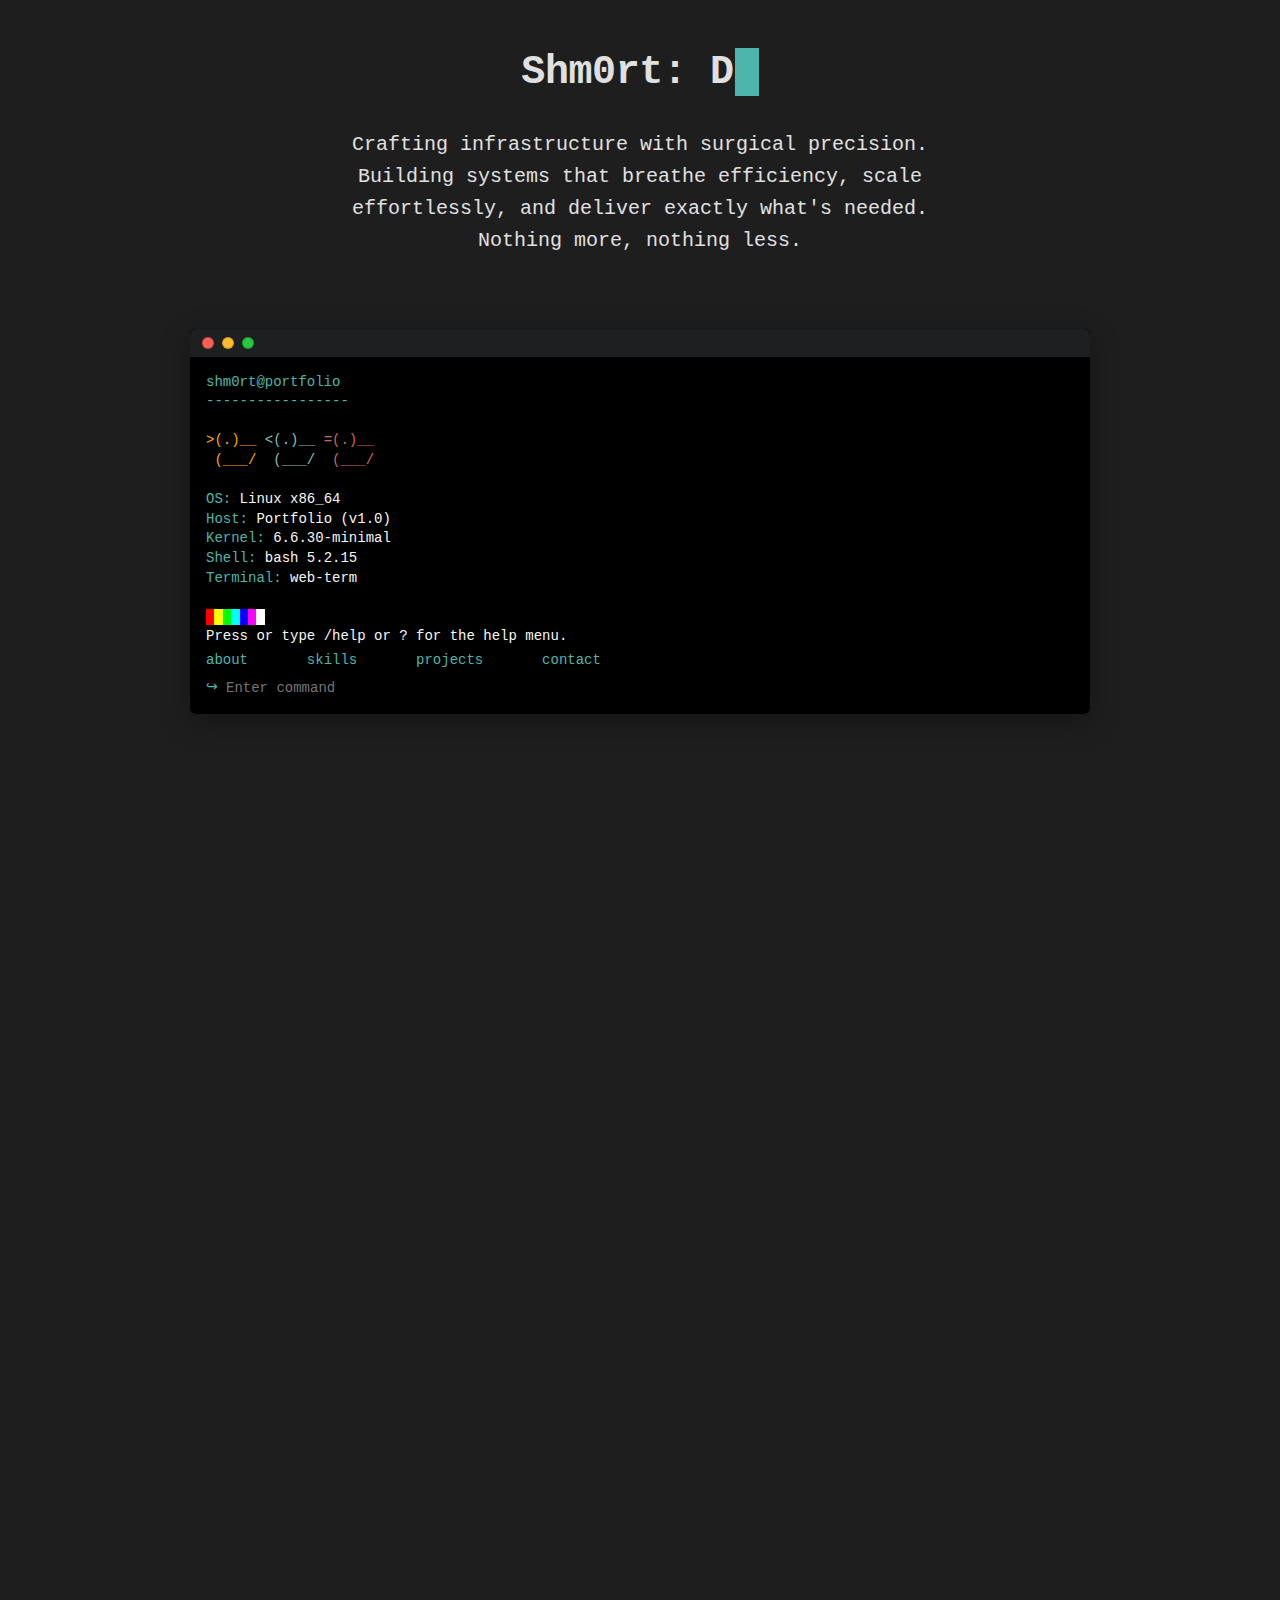
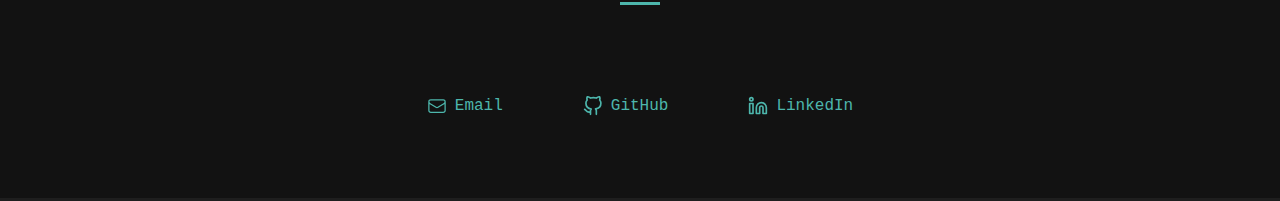
<file: docs/index.html>
<!DOCTYPE html>
<html lang="en">

<head>
  <meta charset="UTF-8">
  <meta name="viewport" content="width=device-width, initial-scale=1.0">
  <meta name="description" content="Shm0rt - DevOps & Linux Craftsman Portfolio">
  <title>Shm0rt Portfolio</title>
  <link rel="icon" href="./assets/img/favicon.ico">
  <link rel="stylesheet" href="./assets/css/styles.css">
</head>

<body>
  <header>
    <div class="hero">
      <h1>Shm0rt: DevOps & Linux Craftsman</h1>
      <p>Crafting infrastructure with surgical precision.
        Building systems that breathe efficiency,
        scale effortlessly, and deliver exactly what's needed.
        Nothing more, nothing less.</p>

      <div class="terminal" id="terminalWindow">
        <div class="terminal-header">
          <div class="buttons">
            <span class="btn-close"></span>
            <span class="btn-minimize"></span>
            <span class="btn-zoom"></span>
          </div>
        </div>
        <div class="terminal-body">
          <div class="output" id="terminalOutput"></div>
          <div class="prompt-line">
            <span class="prompt">↪</span>
            <input type="text" class="command-input" id="commandInput" placeholder="Enter command" autocomplete="off"
              aria-label="Terminal command input">
          </div>
        </div>
      </div>
      <div id="scrollDownArrow" class="scroll-arrow animate-on-scroll hidden">
        <svg xmlns="http://www.w3.org/2000/svg" viewBox="0 0 24 24" fill="none" stroke="currentColor" stroke-width="1.5" stroke-linecap="round" stroke-linejoin="round">
          <line x1="12" y1="5" x2="12" y2="19"></line>
          <polyline points="19 12 12 19 5 12"></polyline>
        </svg>
      </div>
    </div>
  </header>

  <main>
    <div class="container">
      <section id="about">
        <h2>About Me</h2>
        
        <div class="about-container">
          <div class="about-image">
            <img src="./assets/img/Egor_Portrait_bw.jpg" alt="Shm0rt - DevOps & Linux Craftsman" class="profile-photo">
          </div>
          
          <div class="about-text">
            <p>Passionate about stripping systems down to their elegant essentials. I see complex infrastructure challenges
              as puzzles waiting for clean, minimalist solutions that deliver maximum impact. For three years as a DevOps
              platform developer, I've been crafting high-performance environments using Proxmox, containerization, and
              infrastructure-as-code—building systems that breathe efficiency. My open-source focus keeps me at the cutting
              edge where innovation meets practicality. When I architect solutions, bloat and complexity simply aren't
              invited to the table. The philosophy is straightforward: build it right, build it lean, and watch it outperform the
              alternatives—because in my world, less truly is more.</p>
          </div>
        </div>

        <details class="manual">
          <summary>
            <svg height="20" width="20" version="1.1" id="_x32_" xmlns="http://www.w3.org/2000/svg"
              xmlns:xlink="http://www.w3.org/1999/xlink" viewBox="0 0 512 512" xml:space="preserve" fill="currentColor">
              <g id="SVGRepo_bgCarrier" stroke-width="0"></g>
              <g id="SVGRepo_tracerCarrier" stroke-linecap="round" stroke-linejoin="round"></g>
              <g id="SVGRepo_iconCarrier">
                <style type="text/css">
                  .st0 {
                    fill: #000000;
                  }
                </style>
                <style class="darkreader darkreader--sync" media="screen"></style>
                <g>
                  <path class="st0"
                    d="M499.139,318.571l-37.178-5.407c-2.329-0.178-4.336-1.642-5.228-3.8l-12.054-29.086 c-0.901-2.15-0.526-4.613,1-6.379l22.243-29.88c3.533-4.141,3.301-10.314-0.554-14.168l-17.602-17.594 c-3.846-3.854-10.029-4.104-14.159-0.553l-29.889,22.233c-1.758,1.518-4.238,1.91-6.38,1.018l-29.094-12.062 c-2.151-0.883-3.622-2.926-3.81-5.228l-5.389-37.169c-0.428-5.442-4.96-9.635-10.402-9.635h-24.893 c-5.45,0-9.983,4.193-10.402,9.635l-5.407,37.169c-0.17,2.32-1.642,4.345-3.792,5.228l-29.103,12.062 c-2.151,0.892-4.613,0.5-6.388-1.018l-29.872-22.233c-4.13-3.542-10.304-3.302-14.167,0.553l-17.594,17.594 c-3.854,3.854-4.086,10.028-0.554,14.168l22.234,29.888c1.508,1.758,1.91,4.229,1.009,6.371l-12.054,29.086 c-0.874,2.159-2.908,3.622-5.219,3.81l-37.195,5.398c-5.425,0.429-9.618,4.961-9.618,10.412v24.883 c0,5.442,4.194,9.993,9.618,10.403l37.195,5.398c2.311,0.188,4.345,1.659,5.219,3.81l12.054,29.086 c0.901,2.159,0.5,4.63-1.009,6.388l-22.234,29.889c-3.533,4.14-3.301,10.295,0.554,14.168l17.594,17.594 c3.863,3.854,10.037,4.086,14.167,0.544l29.872-22.243c1.775-1.498,4.237-1.9,6.388-0.998l29.103,12.044 c2.151,0.902,3.622,2.918,3.802,5.246l5.398,37.169c0.428,5.433,4.952,9.636,10.402,9.636h24.893c5.451,0,9.974-4.203,10.402-9.636 l5.389-37.169c0.188-2.328,1.659-4.344,3.81-5.246l29.103-12.044c2.142-0.902,4.622-0.5,6.379,0.998l29.881,22.243 c4.13,3.542,10.314,3.31,14.159-0.544l17.602-17.594c3.864-3.873,4.087-10.028,0.554-14.168l-22.243-29.889 c-1.499-1.758-1.9-4.229-1-6.388l12.054-29.086c0.892-2.151,2.899-3.622,5.228-3.81l37.178-5.398 c5.434-0.41,9.627-4.961,9.627-10.403v-24.883C508.766,323.532,504.573,319,499.139,318.571z M379.093,382.328 c-10.93,10.912-25.445,16.926-40.898,16.926c-15.444,0-29.978-6.014-40.898-16.926c-10.92-10.938-16.943-25.454-16.943-40.907 c0-15.444,6.022-29.969,16.943-40.89c10.92-10.939,25.454-16.934,40.898-16.934c15.454,0,29.969,5.995,40.898,16.934 c10.92,10.92,16.934,25.446,16.934,40.89C396.027,356.874,390.014,371.39,379.093,382.328z">
                  </path>
                  <path class="st0"
                    d="M187.351,252.156c4.032-1.445,6.254-5.746,5.122-9.868l-5.898-28.854c-0.472-1.767,0.072-3.649,1.419-4.88 l18.263-16.621c1.338-1.222,3.284-1.588,4.97-0.946l27.961,8.466c3.989,1.508,8.485-0.294,10.306-4.166l8.297-17.656 c1.837-3.881,0.366-8.485-3.346-10.591l-24.339-16.14c-1.58-0.91-2.535-2.632-2.436-4.452l1.16-24.66 c0.098-1.829,1.186-3.444,2.838-4.194l26.008-13.874c3.898-1.74,5.781-6.218,4.336-10.215l-6.603-18.371 c-1.454-4.024-5.755-6.254-9.876-5.121l-28.863,5.879c-1.767,0.5-3.632-0.053-4.871-1.41L195.185,56.23 c-1.24-1.357-1.614-3.265-0.955-4.978l8.468-27.944c1.507-4.006-0.294-8.494-4.175-10.306l-17.648-8.306 c-3.872-1.821-8.494-0.366-10.608,3.354l-16.131,24.34c-0.902,1.58-2.623,2.533-4.444,2.445l-24.66-1.169 c-1.82-0.08-3.462-1.205-4.202-2.847L106.974,4.821c-1.758-3.898-6.219-5.782-10.234-4.336L78.379,7.096 c-4.024,1.446-6.254,5.738-5.112,9.859l5.888,28.872c0.482,1.748-0.062,3.64-1.418,4.862l-18.264,16.63 c-1.356,1.222-3.274,1.597-4.987,0.955l-27.944-8.476c-3.988-1.516-8.476,0.304-10.305,4.175L7.939,81.622 c-1.82,3.872-0.366,8.494,3.346,10.599l24.339,16.14c1.588,0.902,2.534,2.615,2.436,4.435l-1.16,24.66 c-0.071,1.838-1.187,3.444-2.837,4.193L8.055,155.522c-3.9,1.749-5.782,6.219-4.336,10.216l6.611,18.37 c1.445,4.024,5.746,6.254,9.859,5.131l28.881-5.906c1.749-0.482,3.64,0.071,4.862,1.427l16.612,18.255 c1.24,1.356,1.598,3.283,0.954,4.987l-8.466,27.944c-1.499,3.997,0.304,8.485,4.175,10.305l17.648,8.297 c3.881,1.829,8.493,0.357,10.608-3.346l16.122-24.348c0.91-1.57,2.623-2.534,4.452-2.428l24.661,1.16 c1.829,0.09,3.453,1.178,4.211,2.846l13.847,25.989c1.767,3.9,6.219,5.8,10.233,4.354L187.351,252.156z M148.229,172.296 c-11.394,4.095-23.714,3.524-34.68-1.633c-10.965-5.157-19.245-14.275-23.358-25.678c-4.095-11.402-3.524-23.714,1.634-34.67 c5.156-10.974,14.283-19.254,25.677-23.357c11.402-4.105,23.714-3.534,34.67,1.641c10.956,5.139,19.254,14.258,23.366,25.66 c4.096,11.403,3.516,23.706-1.632,34.672C168.731,159.886,159.621,168.183,148.229,172.296z">
                  </path>
                </g>
              </g>
            </svg>
            What Makes Me Tick
          </summary>
          <div class="manual-content">
            <div class="manual-section">
              <h3>
                <svg height="200px" width="200px" version="1.1" id="_x32_" xmlns="http://www.w3.org/2000/svg"
                  xmlns:xlink="http://www.w3.org/1999/xlink" viewBox="0 0 512 512" xml:space="preserve" fill="currentColor">
                  <g id="SVGRepo_bgCarrier" stroke-width="0"></g>
                  <g id="SVGRepo_tracerCarrier" stroke-linecap="round" stroke-linejoin="round"></g>
                  <g id="SVGRepo_iconCarrier">
                    <style type="text/css">
                      .st0 {
                        fill: #000000;
                      }
                    </style>
                    <style class="darkreader darkreader--sync" media="screen"></style>
                    <g>
                      <path class="st0"
                        d="M512,19.25c0-10.1-8.195-18.279-18.287-18.279H308.866v73.652c4.586-2.558,9.865-4.008,15.481-4.008 c17.623,0,31.919,14.287,31.919,31.923c0,17.619-14.288,31.914-31.919,31.914c-5.616,0-10.895-1.458-15.481-3.999v73.644h73.652 c-2.549,4.586-4.008,9.864-4.008,15.476c0,17.635,14.288,31.923,31.923,31.923c17.627,0,31.914-14.288,31.914-31.923 c0-5.612-1.458-10.89-3.999-15.476H512V19.25z">
                      </path>
                      <path class="st0"
                        d="M429.616,275.37h-92.794c-3.25,0-6.256,1.718-7.901,4.504l0.09-0.154l-0.106,0.171 c-0.839,1.426-1.263,3.038-1.263,4.643c0,1.531,0.391,3.078,1.157,4.464l5.849,10.532c1.311,2.37,1.954,4.863,1.963,7.583 c-0.008,4.203-1.621,8.08-4.586,11.062c-2.981,2.965-6.866,4.578-11.062,4.594c-4.203-0.017-8.088-1.629-11.078-4.594l0.012,0.017 c-2.974-2.998-4.582-6.883-4.59-11.078c0.008-2.713,0.651-5.213,1.958-7.591l5.853-10.524c0.77-1.386,1.157-2.924,1.157-4.464 c0-1.605-0.424-3.217-1.276-4.66c-1.649-2.793-4.655-4.504-7.9-4.504h-69.432v-37.184c12.548-0.196,24.4-5.14,33.278-14.035 c9.09-9.066,14.125-21.227,14.116-34.072c0.008-12.862-5.03-25.023-14.116-34.081c-8.871-8.896-20.726-13.832-33.278-14.027V81.416 c-0.004-5.066-4.11-9.172-9.176-9.172H34.548c-9.204-0.007-17.94,3.601-24.432,10.109C3.669,88.805,0.008,97.659,0,106.798v369.686 c-0.008,9.196,3.608,17.928,10.116,24.428c6.452,6.443,15.293,10.108,24.432,10.117h369.726 c9.115-0.008,17.961-3.674,24.404-10.117c6.509-6.5,10.117-15.224,10.109-24.428V284.542 C438.788,279.476,434.682,275.37,429.616,275.37z M28.37,106.798c0-2.118,0.986-3.559,1.792-4.366 c0.835-0.831,2.272-1.825,4.386-1.825h172.747v73.603c0,1.776,0.941,3.413,2.468,4.317c0.782,0.456,1.657,0.685,2.537,0.685 c0.839,0,1.674-0.204,2.432-0.627l10.528-5.849c2.969-1.646,6.203-2.485,9.608-2.485c5.29,0,10.271,2.061,14.014,5.8 c3.747,3.755,5.808,8.74,5.808,14.027c0,5.286-2.061,10.264-5.8,14.01c-3.751,3.747-8.732,5.808-14.022,5.808 c-3.409,0-6.639-0.839-9.604-2.485l-10.536-5.849c-0.753-0.423-1.592-0.627-2.427-0.627c-0.88,0-1.756,0.228-2.537,0.693 c-1.527,0.896-2.468,2.533-2.468,4.309v73.603h-45.575c0.09-1.133,0.134-2.264,0.134-3.38c0-11.77-4.582-22.824-12.894-31.124 c-8.304-8.317-19.358-12.894-31.128-12.894c-11.766,0-22.819,4.578-31.12,12.886c-8.32,8.3-12.902,19.362-12.898,31.124 c0,1.124,0.044,2.249,0.134,3.389H28.37V106.798z M207.296,482.666H34.548c-2.114,0-3.551-0.994-4.366-1.8 c-0.826-0.831-1.812-2.273-1.812-4.382V303.725h73.599c1.772,0,3.413-0.937,4.313-2.46c0.9-1.532,0.925-3.422,0.062-4.969 l-5.844-10.532c-1.65-2.974-2.485-6.207-2.489-9.604c0.004-5.287,2.07-10.271,5.8-14.019c3.758-3.738,8.74-5.808,14.022-5.808 c5.282,0,10.264,2.07,14.01,5.8c3.743,3.755,5.808,8.74,5.812,14.018c-0.004,3.413-0.844,6.647-2.477,9.604l-5.857,10.532 c-0.864,1.556-0.838,3.446,0.062,4.969c0.9,1.531,2.542,2.468,4.313,2.468h73.599v45.59c-1.133-0.089-2.26-0.13-3.376-0.13 c-11.774,0-22.828,4.578-31.12,12.886c-8.324,8.308-12.902,19.362-12.894,31.124c-0.008,11.762,4.57,22.824,12.887,31.124 c8.3,8.317,19.354,12.894,31.128,12.894c1.124,0,2.252-0.041,3.376-0.13V482.666z M410.424,476.484 c0,2.109-0.993,3.543-1.808,4.366c-0.831,0.823-2.265,1.817-4.374,1.817H231.496v-73.603c0-1.776-0.936-3.413-2.468-4.309 c-0.782-0.465-1.658-0.692-2.537-0.692c-0.835,0-1.674,0.204-2.428,0.627l-10.544,5.849c-2.961,1.645-6.191,2.484-9.6,2.484 c-5.282,0-10.264-2.068-14.01-5.8c-3.743-3.747-5.808-8.732-5.812-14.019c0.004-5.294,2.07-10.271,5.808-14.018 c3.744-3.739,8.724-5.808,14.015-5.816c3.385,0,6.618,0.839,9.6,2.484l10.54,5.857c0.758,0.424,1.592,0.628,2.432,0.628 c0.879,0,1.755-0.229,2.537-0.684c1.527-0.904,2.468-2.542,2.468-4.318v-73.611h45.578c-0.089,1.132-0.134,2.265-0.134,3.388 c-0.004,11.754,4.574,22.808,12.886,31.116c8.308,8.325,19.366,12.903,31.132,12.903c11.766,0,22.82-4.578,31.129-12.894 c8.316-8.3,12.886-19.354,12.886-31.124c0-1.124-0.041-2.248-0.13-3.388h45.582V476.484z">
                      </path>
                    </g>
                  </g>
                </svg>
                How I Collaborate
              </h3>
              <ul>
                <li>Direct communication gets us where we need to go—no unnecessary detours.</li>
                <li>Starting with the full picture helps me deliver exactly what you need, first time around.</li>
                <li>I'm a fan of quick check-ins to stay on the same page, and I'm just a call away when things are
                  urgent.</li>
              </ul>
            </div>

            <div class="manual-section">
              <h3>
                <svg data-slot="icon" aria-hidden="true" fill="none" stroke-width="1.5" stroke="currentColor"
                  viewBox="0 0 24 24" xmlns="http://www.w3.org/2000/svg">
                  <path
                    d="m9 9 10.5-3m0 6.553v3.75a2.25 2.25 0 0 1-1.632 2.163l-1.32.377a1.803 1.803 0 1 1-.99-3.467l2.31-.66a2.25 2.25 0 0 0 1.632-2.163Zm0 0V2.25L9 5.25v10.303m0 0v3.75a2.25 2.25 0 0 1-1.632 2.163l-1.32.377a1.803 1.803 0 0 1-.99-3.467l2.31-.66A2.25 2.25 0 0 0 9 15.553Z"
                    stroke-linecap="round" stroke-linejoin="round"></path>
                </svg>
                My Rhythm
              </h3>
              <ul>
                <li>I value structure but won't hesitate to put in extra hours for projects that spark excitement.</li>
                <li>You'll find I take time to understand your messages completely before crafting thoughtful replies.
                </li>
                <li>My best work happens in focused stretches—it's how the magic happens.</li>
              </ul>
            </div>

            <div class="manual-section">
              <h3>
                <svg data-slot="icon" aria-hidden="true" fill="none" stroke-width="1.5" stroke="currentColor"
                  viewBox="0 0 24 24" xmlns="http://www.w3.org/2000/svg">
                  <path
                    d="M9.75 3.104v5.714a2.25 2.25 0 0 1-.659 1.591L5 14.5M9.75 3.104c-.251.023-.501.05-.75.082m.75-.082a24.301 24.301 0 0 1 4.5 0m0 0v5.714c0 .597.237 1.17.659 1.591L19.8 15.3M14.25 3.104c.251.023.501.05.75.082M19.8 15.3l-1.57.393A9.065 9.065 0 0 1 12 15a9.065 9.065 0 0 0-6.23-.693L5 14.5m14.8.8 1.402 1.402c1.232 1.232.65 3.318-1.067 3.611A48.309 48.309 0 0 1 12 21c-2.773 0-5.491-.235-8.135-.687-1.718-.293-2.3-2.379-1.067-3.61L5 14.5"
                    stroke-linecap="round" stroke-linejoin="round"></path>
                </svg>
                The Secret Sauce
              </h3>
              <ul>
                <li>The clearer your vision, the better I can bring it to life—details matter!</li>
                <li>I'm all about the right tool for the right job—no bloat, just solutions that work.</li>
                <li>Let's focus on end goals together and trust each other's expertise along the way.</li>
              </ul>
            </div>

            <div class="manual-section">
              <h3>
                <svg data-slot="icon" aria-hidden="true" fill="none" stroke-width="1.5" stroke="currentColor"
                  viewBox="0 0 24 24" xmlns="http://www.w3.org/2000/svg">
                  <path
                    d="M17.593 3.322c1.1.128 1.907 1.077 1.907 2.185V21L12 17.25 4.5 21V5.507c0-1.108.806-2.057 1.907-2.185a48.507 48.507 0 0 1 11.186 0Z"
                    stroke-linecap="round" stroke-linejoin="round"></path>
                </svg>
                Worth Noting
              </h3>
              <ul>
                <li>Clear objectives help me hit the target every time.</li>
                <li>I'm open to pivots when they make the end result better.</li>
                <li>I thrive when given space to work my technical magic.</li>
              </ul>
            </div>

            <div class="manual-section">
              <h3>
                <svg fill="currentColor" version="1.1" id="Capa_1" xmlns="http://www.w3.org/2000/svg"
                  xmlns:xlink="http://www.w3.org/1999/xlink" viewBox="0 0 269.988 269.988" xml:space="preserve"
                  transform="rotate(0)matrix(-1, 0, 0, 1, 0, 0)">
                  <g id="SVGRepo_bgCarrier" stroke-width="0"></g>
                  <g id="SVGRepo_tracerCarrier" stroke-linecap="round" stroke-linejoin="round"></g>
                  <g id="SVGRepo_iconCarrier">
                    <g>
                      <g>
                        <path
                          d="M247.733,53.09c-6.399-22.2-91.899-25.6-109.699-28.4c-27.8-4.4-55.7-8.2-83.7-11.3c-12.4-1.4-32.5-6.2-44.4,0 c-0.3-0.2-0.7-0.5-1-0.7c-2.5-1.7-5,0-6,2.3c-1.9,0.5-3.4,2.2-2.8,4.4c18.1,59.1,32.7,124.5,69.9,175c2.7,3.6,6.9,4.3,10.4,1.3 c10.4-8.8,20.4-17.899,30.3-27.2c0.6,1.801,2.1,3.4,4.3,3.601c18.5,1.5,38.8,4.2,56.5,10.8c0.399,0.6,0.699,1.2,1.1,1.9 c3.4,5.6,11.5,3,11.9-3.2c0.8-14.9,0-29.7-0.9-44.601c-0.8-13.1,0.4-27.5-2-40.299c0-0.2-0.2-0.4-0.2-0.6 c7.2-1.7,14.8-7.3,20.4-10.5c12.7-7.2,24.8-15.4,37.7-22.4c1.6-0.8,2.399-2,2.899-3.3c0.101,0,0.2,0,0.2,0 C246.034,59.69,248.733,56.59,247.733,53.09z M106.734,72.59c12,6.4,47.9,33.9,62.4,25.8c1.3-0.7,1.9-2,2.1-3.4 c0.101,0.1,0.301,0.1,0.4,0.2c-0.3,0.4-0.6,0.9-0.8,1.4c-3.7,10.7-1.101,24.3-0.4,35.3c0.601,9.4,1.2,18.8,1.4,28.2 c-7.9-11.9-16-23.7-24.7-35.1c0.1-1.3-0.2-2.8-1.4-4.1c-20.1-21.1-46.199-39-69.1-57c-8.3-6.5-16.6-13.1-24.9-19.6 C70.134,53.49,88.434,62.79,106.734,72.59z M76.934,181.09c-31-45.601-40.6-100.4-63-150c4.8,3.9,10.9,7.8,13.4,9.7 c13.5,10.7,26.6,21.7,40.3,32.3c21.8,16.9,42.7,39.5,66.9,53.3C115.634,144.989,96.834,163.59,76.934,181.09z M117.234,162.29 c9.2-8.801,18.3-17.7,27.3-26.7c5.3,10.5,11.1,20.6,17,30.7C147.134,162.39,130.734,160.189,117.234,162.29z M197.034,71.89 c-5.801,3.5-11.7,7-17.4,10.6c-2,1.3-4.1,2.4-6,3.7c-1.6,1.1-5.2,4-1.9,3.4c-0.899,0.2-1.399,0.8-1.699,1.5 c-0.301-0.3-0.5-0.6-0.801-0.8c-21.8-12.5-45.199-23.2-67.5-35c-13.7-7.2-27.4-16.1-41.6-23.7c25.3,2.5,51.5,3.1,74.3,6.6 c23.7,3.7,47.299,7.8,70.7,12.6c5.5,1.1,11.8,3.4,18.1,5.4C214.334,61.29,205.733,66.69,197.034,71.89z">
                        </path>
                        <path
                          d="M155.634,254.39c-1-3.4-4.3-5.3-6.9-7.4c-3.899-3.1-7.8-6.3-11.6-9.5c-3.1-2.6-6.2-5.1-9.5-7.5 c-1.7-1.3-3.9-1.699-5.4-2.699c-1.6-1-3.9,1.1-2.7,2.699c0.9,1.2,1.2,3,2.4,4.301c2.8,3.3,5.9,6.3,9,9.3 c3.6,3.399,7.2,6.899,10.9,10.2c2.7,2.5,5.7,5.899,9.7,5.899C154.334,259.79,156.434,256.989,155.634,254.39z">
                        </path>
                        <path
                          d="M188.233,247.29c-3.699-4.101-9.6-6.4-14.1-9.7c-5.9-4.4-10.9-9.9-16.7-14.4c-3-2.3-6.5,1.2-4.1,4.101 c4.3,5.5,9.399,10.399,14.6,15c4.601,4.1,10.5,10.1,16.8,11C188.233,253.689,190.834,250.09,188.233,247.29z">
                        </path>
                        <path
                          d="M217.233,234.689c-1.1-2.3-2.5-2.8-4.699-3.8c-2.4-1.1-4.601-2.7-6.801-4.2c-5-3.399-9.399-7.5-14.1-11.3 c-3-2.5-7,1.3-4.4,4.4c4.101,4.8,8.9,9,13.801,12.899c3.899,3.2,8.699,8.2,13.899,7.3 C217.534,239.59,218.134,236.59,217.233,234.689z">
                        </path>
                        <path
                          d="M238.634,206.989c-2.5-1.199-7.8-5.3-11-7.6c-5.2-3.9-10.1-8.2-15-12.5c-3.1-2.7-7.4,1.4-4.6,4.6 c4.8,5.4,10.199,10.4,15.699,15.2c4,3.5,8.4,8.101,14.101,6.7C240.634,212.689,241.434,208.29,238.634,206.989z">
                        </path>
                        <path
                          d="M247.334,172.989c-3-3.8-8.7-5.899-12.8-8.699c-5.4-3.7-10.101-8.5-14.601-13.301c-2.2-2.3-6.5,0.801-4.6,3.5 c3.8,5.5,8.3,10.101,13.1,14.601c4,3.7,9.4,9.5,14.8,10.6C247.634,180.59,249.934,176.189,247.334,172.989z">
                        </path>
                        <path
                          d="M250.134,142.39c-7.6-3.5-14.8-7.8-21-13.7c-2-1.9-5.2,0.5-3.9,3c2.9,5.2,7.2,9.4,11.801,13c3.6,2.9,7.199,5.9,12.1,4.4 C252.034,148.29,253.134,143.79,250.134,142.39z">
                        </path>
                        <path
                          d="M269.733,122.99c-2-4.9-10.3-7.3-15.199-10c-3.301-1.8-10.7-7.7-14.801-5.8c-0.1,0-0.1,0-0.199,0.1 c-0.101,0.1-0.301,0.1-0.4,0.2h0.1c-0.899,0.5-1.6,1.5-1.199,2.5c-0.7-1.7,0.1,1.8,0.5,2.4c0.6,1,1.6,1.6,2.5,2.3 c2.6,2,5.399,3.8,8.1,5.7c4.3,3,11.4,10,17,9C268.634,128.89,270.733,125.39,269.733,122.99z">
                        </path>
                      </g>
                    </g>
                  </g>
                </svg>
                <a href="#contact" onclick="window.smoothScrollToSection('contact'); return false;" class="nav-link">Wanna Talk?</a>
              </h3>
              <ul>
                <li>Drop me an email to start the conversation—I'm all ears.</li>
                <li>I promise timely responses that respect both urgency and quality.</li>
              </ul>
            </div>
          </div>
        </details>
      </section>

      <section id="skills">
        <h2>My Skills</h2>
        
        <!-- Core Technical Competencies with Skill Bars -->
        <div class="skill-grid">
          <!-- System Troubleshooting -->
          <div class="skill-box">
            <h3 class="skill-title">System Troubleshooting</h3>
            <div class="skill-bar-container">
              <div class="skill-bar" style="width: 100%"></div>
            </div>
          </div>
          
          <!-- Containerization (Docker) -->
          <div class="skill-box">
            <h3 class="skill-title">Containerization (Docker)</h3>
            <div class="skill-bar-container">
              <div class="skill-bar" style="width: 95%"></div>
            </div>
          </div>
          
          <!-- Virtualization (Proxmox) -->
          <div class="skill-box">
            <h3 class="skill-title">Virtualization (Proxmox)</h3>
            <div class="skill-bar-container">
              <div class="skill-bar" style="width: 95%"></div>
            </div>
          </div>
          
          <!-- Linux System Administration -->
          <div class="skill-box">
            <h3 class="skill-title">Linux System Administration</h3>
            <div class="skill-bar-container">
              <div class="skill-bar" style="width: 80%"></div>
            </div>
          </div>
          
          <!-- Windows Server Management -->
          <div class="skill-box">
            <h3 class="skill-title">Windows Server Management</h3>
            <div class="skill-bar-container">
              <div class="skill-bar" style="width: 70%"></div>
            </div>
          </div>
          
          <!-- Azure Cloud Services -->
          <div class="skill-box">
            <h3 class="skill-title">Azure Cloud Services</h3>
            <div class="skill-bar-container">
              <div class="skill-bar" style="width: 20%"></div>
            </div>
          </div>
        </div>
        
        <!-- Technical Skills List -->
        <h3 class="skills-subheading">What I Can Do</h3>
        <div class="tech-skills-grid">
          <div class="tech-skill">Kubernetes</div>
          <div class="tech-skill">Proxmox VE</div>
          <div class="tech-skill">Linux Administration</div>
          <div class="tech-skill">Windows Server</div>
          <div class="tech-skill">Network Security</div>
          <div class="tech-skill">Firewalls</div>
          <div class="tech-skill">Grafana</div>
          <div class="tech-skill">Prometheus</div>
          <div class="tech-skill">Loki</div>
          <div class="tech-skill">Log Analysis</div>
          <div class="tech-skill">Alerting</div>
          <div class="tech-skill">Git Version Control</div>
          <div class="tech-skill">Bash Scripting</div>
          <div class="tech-skill">PowerShell</div>
          <div class="tech-skill">MariaDB/SQL</div>
          <div class="tech-skill">Unraid</div>
          <div class="tech-skill">CrowdSec</div>
          <div class="tech-skill">pfSense/OPNsense</div>
          <div class="tech-skill">Ubiquiti</div>
          <div class="tech-skill">Network Configuration</div>
          <div class="tech-skill">VPN Setup</div>
          <div class="tech-skill">VLAN Configuration</div>
          <div class="tech-skill">Routing</div>
          <div class="tech-skill">Nextcloud</div>
          <div class="tech-skill">Mail Server</div>
          <div class="tech-skill">DNS Server</div>
          <div class="tech-skill">C#</div>
          <div class="tech-skill">CI/CD Basics</div>
          <div class="tech-skill">System Recovery</div>
          <div class="tech-skill">Home Assistant automation</div>
          <div class="tech-skill">Pi-hole Management</div>
        </div>
      </section>

      <section id="projects">
        <h2>Projects</h2>
        <p>Coming soon...</p>
      </section>
    </div>
  </main>

  <footer id="contact">
    <div class="container">
      <h2>Contact Shm0rt</h2>
      <div class="links">
        <a href="mailto:me@shm0rt.ch" class="contact-link" aria-label="Email">
          <svg data-slot="icon" aria-hidden="true" fill="none" stroke-width="1.5" stroke="currentColor"
            viewBox="0 0 24 24" xmlns="http://www.w3.org/2000/svg">
            <path
              d="M21.75 6.75v10.5a2.25 2.25 0 0 1-2.25 2.25h-15a2.25 2.25 0 0 1-2.25-2.25V6.75m19.5 0A2.25 2.25 0 0 0 19.5 4.5h-15a2.25 2.25 0 0 0-2.25 2.25m19.5 0v.243a2.25 2.25 0 0 1-1.07 1.916l-7.5 4.615a2.25 2.25 0 0 1-2.36 0L3.32 8.91a2.25 2.25 0 0 1-1.07-1.916V6.75"
              stroke-linecap="round" stroke-linejoin="round"></path>
          </svg>
          Email
        </a>
        <a href="https://github.com/shm0rt" class="contact-link" aria-label="GitHub" target="_blank">
          <svg class="icon" viewBox="0 0 24 24" fill="none" stroke="currentColor" stroke-width="2"
            stroke-linecap="round" stroke-linejoin="round" aria-hidden="true">
            <path
              d="M9 19c-5 1.5-5-2.5-7-3m14 6v-3.87a3.37 3.37 0 0 0-.94-2.61c3.14-.35 6.44-1.54 6.44-7A5.44 5.44 0 0 0 20 4.77 5.07 5.07 0 0 0 19.91 1S18.73.65 16 2.48a13.38 13.38 0 0 0-7 0C6.27.65 5.09 1 5.09 1A5.07 5.07 0 0 0 5 4.77a5.44 5.44 0 0 0-1.5 3.78c0 5.42 3.3 6.61 6.44 7A3.37 3.37 0 0 0 9 18.13V22">
            </path>
            <circle cx="12" cy="12" r="4" stroke="none"></circle>
          </svg>
          GitHub
        </a>
        <a href="https://www.linkedin.com/in/chirkov-egor-449403224/" class="contact-link" aria-label="LinkedIn" target="_blank">
          <svg class="icon" viewBox="0 0 24 24" fill="none" stroke="currentColor" stroke-width="2"
            stroke-linecap="round" stroke-linejoin="round" aria-hidden="true">
            <path d="M16 8a6 6 0 016 6v7h-4v-7a2 2 0 00-2-2 2 2 0 00-2 2v7h-4v-7a6 6 0 016-6zM2 9h4v12H2z"></path>
            <circle cx="4" cy="4" r="2"></circle>
          </svg>
          LinkedIn
        </a>
      </div>
    </div>
  </footer>

  <script src="./assets/js/terminal.js"></script>
  <script src="./assets/js/animations.js"></script>
  <script src="./assets/js/main.js"></script>
</body>

</html>
</file>
<file: docs/assets/css/styles.css>
/* === VARIABLES === */
:root {
    /* Colors */
    --bg: #121212;
    --bg-alt: #1e1e1e;
    --text: #e0e0e0;
    --text-secondary: #b0b0b0;
    --accent: #4db6ac;
    --accent-rgb: 77, 182, 172;
    --subtle: #727578;
    --alert: #ef5350;
    --primary-color: var(--accent);

    /* Typography */
    --terminal-font: monospace;
    --font: "JetBrains Mono", monospace;
    --font-size-s: 0.875rem;
    --font-size-m: 1rem;
    --font-size-l: 1.25rem;
    --font-size-xl: 1.5rem;
    --font-size-xxl: 2.5rem;

    /* Spacing - Swiss design system */
    --space-xs: 8px;
    --space-s: 16px;
    --space-m: 24px;
    --space-l: 32px;
    --space-xl: 48px;
    --space-xxl: 64px;

    /* Effects */
    --shadow: 0 8px 30px rgba(0, 0, 0, 0.3);
    --radius: 6px;
    --transition: 0.2s ease;
}

/* === RESET & BASE === */
* {
    box-sizing: border-box;
    margin: 0;
    padding: 0;
    transition: 0.3s ease;
    /* Global smooth transitions */
}

html,
body {
    overflow-x: hidden;
    width: 100%;
}

body {
    background: var(--bg-alt);
    color: var(--text);
    font-family: var(--font);
    font-size: var(--font-size-m);
    line-height: 1.5;
    -webkit-font-smoothing: antialiased;
}

a {
    color: var(--accent);
    text-decoration: none;
    transition: color var(--transition);
}

a:hover {
    color: var(--accent);
}

/* === TYPOGRAPHY === */
h1,
h2,
h3 {
    font-weight: 500;
    letter-spacing: -0.01em;
    margin-bottom: var(--space-m);
}

h1 {
    font-size: var(--font-size-xxl);
    line-height: 1.2;
    width: 100%;
    max-width: 100%;
    word-wrap: break-word;
    overflow-wrap: break-word;
    hyphens: auto;
}

h2 {
    font-size: var(--font-size-xl);
    margin-bottom: var(--space-l);
    margin-top: var(--space-xl);
    position: relative;
    transition: color 0.3s ease-in-out;
}

h2::after {
    background-color: var(--accent);
    bottom: -12px;
    content: "";
    height: 3px;
    left: 0;
    position: absolute;
    width: 40px;
}

h3 {
    font-size: var(--font-size-l);
    margin-bottom: var(--space-s);
}

p {
    color: var(--text);
    font-size: var(--font-size-m);
    line-height: 1.7;
    margin-bottom: var(--space-m);
    max-width: 65ch;
    /* Optimal reading width */
}

/* === LAYOUT === */
.container {
    display: grid;
    gap: var(--space-l);
    grid-template-columns: 1fr;
    margin: 0 auto;
    max-width: 900px;
    padding: var(--space-m);
}

section {
    margin-top: var(--space-xl);
    padding-bottom: var(--space-l);
}

/* Center content below terminal */
main .container {
    align-items: center;
    display: flex;
    flex-direction: column;
}

section#about,
section#skills,
section#projects {
    max-width: 800px;
    width: 100%;
}

/* === HEADER & HERO === */
.hero {
    align-items: center;
    display: flex;
    flex-direction: column;
    justify-content: center;
    min-height: 90vh;
    padding: var(--space-xl) var(--space-m);
    position: relative;
    text-align: center;
}

.hero h1 {
    font-weight: 600;
    line-height: 1.2;
    margin-bottom: var(--space-l);
    max-width: 80%;
}

.hero p {
    font-size: var(--font-size-l);
    line-height: 1.6;
    margin-bottom: var(--space-xl);
    margin: 0 auto var(--space-xl);
    max-width: 650px;
}

/* === TYPING ANIMATION === */
.typing-container {
    display: inline;
    position: relative;
    width: 100%;
    word-wrap: break-word;
    overflow-wrap: break-word;
}

/* Terminal cursor animation - simplified */
@keyframes blink {

    0%,
    49% {
        opacity: 1;
    }

    50%,
    100% {
        opacity: 0;
    }
}

/* Terminal-style block cursor */
.terminal-cursor {
    background-color: var(--accent);
    bottom: 0;
    display: inline-block;
    height: 1.2em;
    margin-left: 1px;
    position: relative;
    vertical-align: middle;
    width: 0.6em;
}

.cursor-typing {
    animation: none;
    opacity: 1;
}

.cursor-blinking {
    animation: blink 1.2s ease-in-out infinite;
}

.visible-text {
    white-space: normal;
}

/* === TERMINAL === */
.terminal {
    background: #000000;
    border-radius: var(--radius);
    box-shadow: var(--shadow);
    font-family: var(--terminal-font);
    font-size: 14px;
    line-height: 1.4;
    margin: var(--space-m) 0 var(--space-xl);
    max-width: 900px;
    overflow: hidden;
    width: 90%;
}

.terminal-header {
    align-items: center;
    background: #1d1f21;
    border-top-left-radius: var(--radius);
    border-top-right-radius: var(--radius);
    display: flex;
    height: 28px;
    padding: 0 12px;
}

.buttons {
    display: flex;
    gap: 8px;
}

.btn-close,
.btn-minimize,
.btn-zoom {
    border-radius: 50%;
    cursor: default;
    height: 12px;
    width: 12px;
}

.btn-close {
    background: #ff5f56;
}

.btn-minimize {
    background: #ffbd2e;
}

.btn-zoom {
    background: #27c93f;
}

.btn-close,
.btn-minimize,
.btn-zoom {
    border: 0.5px solid rgba(0, 0, 0, 0.2);
}

.terminal-body {
    color: #f8f8f2;
    font-family: var(--terminal-font) !important;
    overflow-x: auto;
    padding: 16px;
    text-align: left;
}

.output {
    color: #f8f8f2;
    font-family: var(--terminal-font) !important;
    margin-bottom: 8px;
    min-height: 40px;
    overflow-x: auto;
    text-align: left;
}

.output p,
.output div {
    color: #f8f8f2;
    font-family: var(--terminal-font) !important;
    font-size: 14px;
    line-height: 1.4;
    margin-bottom: 4px;
    text-align: left;
    white-space: pre;
}

.prompt-line {
    align-items: center;
    display: flex;
    font-family: var(--terminal-font) !important;
    margin-top: 8px;
    text-align: left;
}

.prompt {
    color: var(--accent);
    font-family: var(--terminal-font) !important;
    margin-right: 8px;
    user-select: none;
}

.command-input {
    background: transparent;
    border: none;
    color: #f8f8f2;
    font-family: var(--terminal-font) !important;
    font-size: 14px;
    outline: none;
    text-align: left;
    width: 100%;
}

/* Terminal command highlighting */
.terminal a {
    color: var(--accent);
    text-decoration: none;
}

.terminal .error {
    color: #ef5350;
}

.terminal .prompt-symbol {
    color: var(--accent);
}

/* Terminal navigation links */
.nav-link:hover,
.dir:hover {
    color: var(--accent);
    background: transparent;
    /* Remove background highlight */
}

/* === SCROLL ARROW === */
.scroll-arrow {
    position: fixed;
    bottom: var(--space-l);
    left: 50%;
    transform: translateX(-50%);
    z-index: 100;
    cursor: pointer;
    opacity: 0;
    transition: opacity 0.4s ease, transform 0.4s ease;
  }
  
  .scroll-arrow svg {
    width: 30px;
    height: 30px;
    stroke: var(--accent);
    stroke-opacity: 0.8;
    filter: drop-shadow(0 0 3px rgba(0, 0, 0, 0.3));
    transition: stroke-opacity 0.3s ease;
  }
  
  .scroll-arrow:hover svg {
    stroke-opacity: 1;
  }
  
  .scroll-arrow.visible {
    opacity: 1;
    animation: subtle-float 3s ease-in-out infinite;
  }
  
  .scroll-arrow.hidden {
    opacity: 0;
    transform: translateX(-50%) translateY(10px);
    pointer-events: none;
  }
  
  @keyframes subtle-float {
    0%, 100% {
      transform: translateX(-50%) translateY(0);
    }
    50% {
      transform: translateX(-50%) translateY(-6px);
    }
  }
  
  /* Mobile adjustments for arrow */
  @media (max-width: 576px) {
    .scroll-arrow {
      bottom: var(--space-m);
    }
    
    .scroll-arrow svg {
      width: 24px;
      height: 24px;
    }
  }

/* === ABOUT SECTION === */
#about p {
    color: var(--text);
    font-size: var(--font-size-m);
    line-height: 1.7;
}

/* === MANUAL === */
.manual {
    /* Keep core styling but improve centering */
    margin: 16px auto 0;
    background: rgba(0, 0, 0, 0.15);
    border: 1px solid rgba(255, 255, 255, 0.1);
    max-width: 700px;
    border-radius: 10px;
}

.manual summary {
    align-items: center;
    cursor: pointer;
    display: flex;
    font-size: 1rem;
    font-weight: 500;
    gap: 10px;
    letter-spacing: 0.02em;
    outline: none;
    padding: 4px 0;
    font-size: large;
}

.manual summary::-webkit-details-marker {
    display: none;
}

.manual summary svg {
    fill: var(--accent);
    height: 20px;
    transition: transform var(--transition);
    width: 20px;
    margin-left: 8px;
}

.manual[open] summary svg {
    transform: rotate(90deg);
}

.manual-content {
    display: grid;
    grid-template-columns: repeat(auto-fit, minmax(240px, 1fr));
    gap: 20px;
    margin-top: 20px;
    justify-content: center;
}

.manual-section {
    margin-bottom: 0;
    padding: 4px 8px;
    margin-left: auto;
    margin-right: auto;
}

.manual-section h3 {
    align-items: center;
    display: flex;
    font-size: 0.95rem;
    font-weight: 500;
    gap: 8px;
    margin-bottom: 8px;
}

.manual-section h3 svg,
.manual summary svg {
    fill: var(--accent);
    stroke: var(--accent);
    height: 18px;
    width: 18px;
}

/* For the modern "Heroicon" style SVGs that use stroke instead of fill */
.manual-section h3 svg[data-slot="icon"] {
    fill: none;
    stroke: var(--accent);
}

/* For SVGs that use classes for styling */
.manual-section h3 svg .st0,
.manual summary svg .st0 {
    fill: var(--accent) !important;
}

.manual-section ul {
    list-style-type: none;
    margin-bottom: 0;
    padding-left: 16px;
}

.manual-section li {
    color: var(--text-secondary);
    line-height: 1.4;
    margin-bottom: 6px;
    position: relative;
}

.manual-section li::before {
    color: var(--accent);
    content: "›";
    font-size: 0.9em;
    left: -12px;
    position: absolute;
}

/* About section with image */
.about-container {
    display: flex;
    flex-direction: row;
    gap: var(--space-l);
    margin-bottom: var(--space-m);
    align-items: flex-start;
  }
  
  .about-text {
    flex: 3; /* Giving more space for text */
  }
  
  .about-image {
    flex: 2;
    display: flex;
    justify-content: center;
    align-items: center;
    padding-right: var(--space-s);
  }
  
  .profile-photo {
    max-width: 100%;
    border-radius: var(--radius);
    box-shadow: var(--shadow);
    transition: transform var(--transition);
    filter: grayscale(100%); /* Keeps the black and white style */
    border: 2px solid rgba(var(--accent-rgb), 0.3);
  }
  
  .profile-photo:hover {
    transform: scale(1.02);
    filter: grayscale(80%); /* Slight color reveal on hover */
  }

/* === SKILLS & PROJECTS === */
.skills-subheading {
    margin-top: var(--space-l);
    margin-bottom: var(--space-m);
    font-size: var(--font-size-l);
}

/* Skill bars grid */
.skill-grid {
    display: grid;
    grid-template-columns: repeat(3, 1fr);
    gap: var(--space-m);
    margin-bottom: var(--space-l);
}

.skill-box {
    background: rgba(0, 0, 0, 0.2);
    border: 1px solid rgba(255, 255, 255, 0.1);
    border-radius: var(--radius);
    padding: var(--space-s);
    transition: transform var(--transition);
    display: flex;
    flex-direction: column;
}

.skill-box:hover {
    transform: translateY(-2px);
    background: rgba(0, 0, 0, 0.3);
}

.skill-title {
    flex-grow: 1;
}

.skill-bar-container {
    width: 100%;
    height: 8px;
    background: rgba(255, 255, 255, 0.1);
    border-radius: 4px;
    overflow: hidden;
}

.skill-bar {
    height: 100%;
    background: var(--accent);
    border-radius: 4px;
    transition: width 0.8s ease-out;
}

/* Technical skills grid */
.tech-skills-grid {
    display: grid;
    grid-template-columns: repeat(3, 1fr);
    gap: var(--space-xs);
}

.tech-skill {
    background: rgba(0, 0, 0, 0.15);
    border: 1px solid rgba(255, 255, 255, 0.05);
    border-radius: var(--radius);
    padding: var(--space-xs) var(--space-s);
    font-size: 0.9rem;
    transition: all var(--transition);
}

/* Scroll reveal animations - simplified */
.animate-on-scroll {
    opacity: 1;
    transform: translateY(0);
    transition: opacity 0.5s ease, transform 0.5s ease;
}

.animate-on-scroll.hidden {
    opacity: 0;
    transform: translateY(20px);
}

/* === FOOTER === */
footer {
    background: var(--bg);
    margin-top: var(--space-xxl);
    padding: var(--space-xl) 0;
    text-align: center;
}

footer h2 {
    display: inline-block;
    margin-bottom: var(--space-l);
    position: relative;
    text-align: center;
}

footer h2::after {
    background-color: var(--accent);
    bottom: -15px;
    content: "";
    display: block;
    height: 3px;
    left: 50%;
    position: absolute;
    transform: translateX(-50%);
    width: 40px;
}

.links {
    display: flex;
    flex-wrap: wrap;
    gap: var(--space-xl);
    justify-content: center;
    margin-top: var(--space-l);
}

.contact-link {
    align-items: center;
    border-radius: var(--radius);
    color: var(--accent);
    display: flex;
    gap: var(--space-xs);
    padding: var(--space-xs) var(--space-s);
    transition: transform var(--transition);
}

.contact-link:hover {
    transform: translateY(-2px);
}

.contact-link svg {
    height: 20px;
    stroke: var(--accent);
    width: 20px;
}

/* === RESPONSIVE === */
@media (max-width: 768px) {
    :root {
        /* Adjusted spacing for better mobile use */
        --space-xl: 36px;
        --space-xxl: 48px;

        /* Adjust font sizes for better readability */
        --font-size-xxl: 2.2rem;
        --font-size-xl: 1.4rem;
        --font-size-l: 1.15rem;
    }

    h1 {
        font-size: var(--font-size-xxl);
        max-width: 90%;
    }

    h2 {
        font-size: var(--font-size-xl);
        margin-top: var(--space-l);
        margin-bottom: var(--space-m);
    }

    h3 {
        font-size: var(--font-size-l);
    }

    .hero h1 {
        font-size: 2rem;
        line-height: 1.3;
    }

    .hero p {
        font-size: var(--font-size-m);
        max-width: 90%;
    }

    .manual-content {
        grid-template-columns: 1fr;
    }

    section {
        margin-top: var(--space-l);
        padding: 0 var(--space-s);
    }

    .skill-grid,
    .tech-skills-grid {
        grid-template-columns: repeat(2, 1fr);
    }
    .about-container {
        flex-direction: column; /* Photo appears above text on mobile */
        gap: var(--space-m);
      }
      
      .about-image {
        width: 100%;
        margin-bottom: var(--space-s);
        padding-right: 0;
      }
      
      .profile-photo {
        max-width: 70%; /* Slightly smaller on mobile */
      }
}

/* Mobile View */
@media (max-width: 576px) {
    :root {
        /* Further reduce font sizes for mobile */
        --font-size-xxl: 1.9rem;
        --font-size-xl: 1.3rem;
        --font-size-l: 1.1rem;
        --font-size-m: 0.95rem;
    }

    .hero {
        min-height: 100vh;
        padding: var(--space-l) var(--space-s);
    }

    .hero h1 {
        font-size: 1.7rem;
        padding: 0 5px;
        line-height: 1.25;
        max-width: 95%;
    }

    .hero p {
        font-size: 0.9rem;
        margin-bottom: var(--space-l);
        line-height: 1.5;
    }

    h2::after {
        width: 30px;
        bottom: -8px;
    }

    .terminal {
        font-size: 12px;
        width: 100%;
        margin: var(--space-s) 0 var(--space-l);
    }

    .terminal-body {
        padding: 12px 8px;
    }

    .command-input,
    .output p,
    .output div {
        font-size: 12px;
    }

    .terminal-cursor {
        height: 1em;
    }

    .links {
        align-items: center;
        flex-direction: column;
        gap: var(--space-m);
    }

    .container {
        padding: var(--space-s);
    }

    .manual {
        padding: 10px 12px;
    }

    .manual-section h3 {
        font-size: 0.9rem;
    }

    .manual-section li {
        font-size: 0.85rem;
    }

    .skill-grid,
    .tech-skills-grid {
        grid-template-columns: 1fr;
        gap: 8px;
    }

    .skill-box {
        padding: 8px;
        margin-bottom: 0;
    }

    .skill-title {
        font-size: 0.9rem;
        margin-bottom: 8px;
    }

    .tech-skills-grid {
        gap: 4px;
    }

    .tech-skill {
        padding: 6px 8px;
        font-size: 0.8rem;
    }

    .skills-subheading {
        margin-top: var(--space-m);
        margin-bottom: 12px;
        font-size: 1rem;
    }
}
</file>
